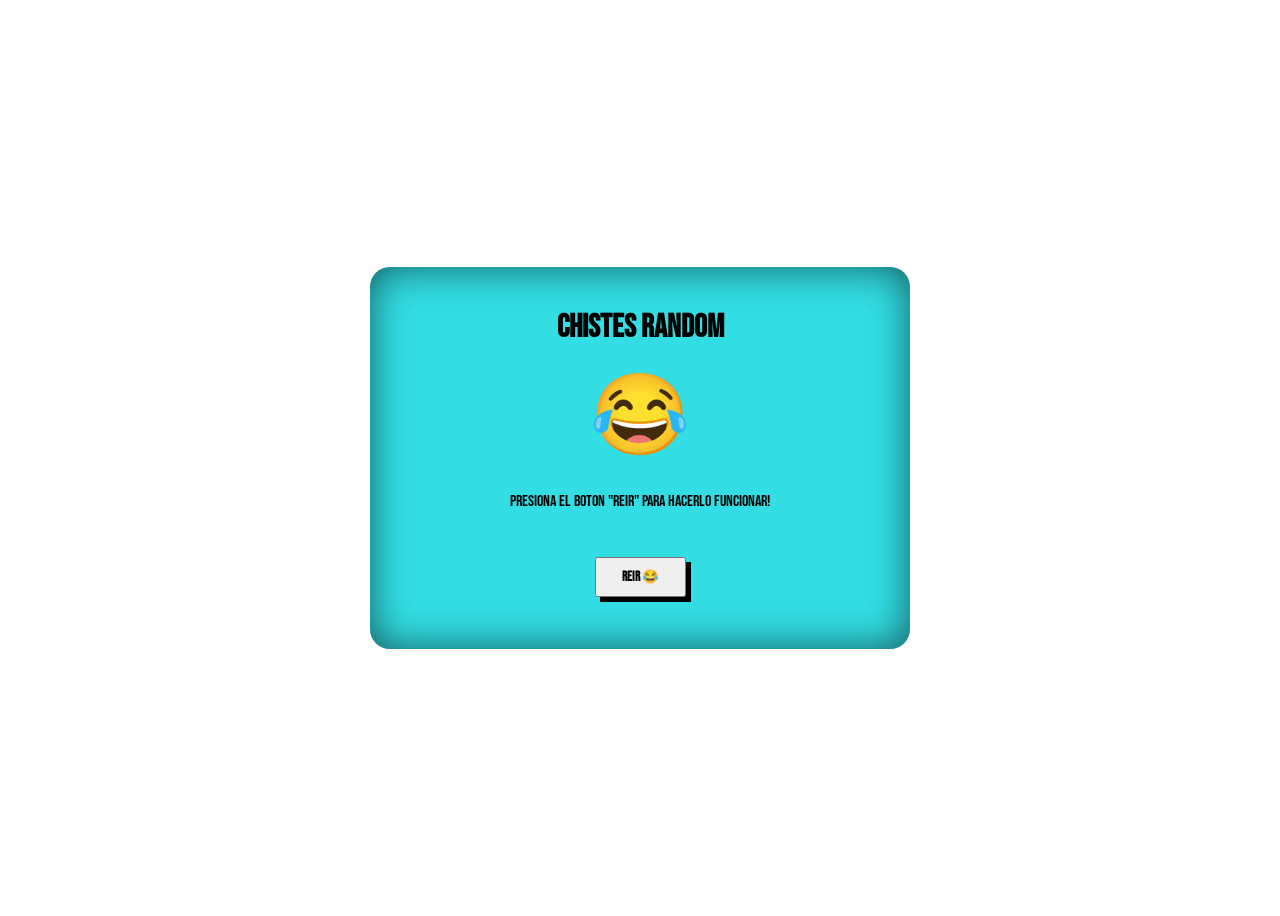
<file: DOM-03-012/API CHISTES RANDOM/INDEX.HTML>
<!DOCTYPE html>
<html lang="en">
<head>
    <meta charset="UTF-8">
    <meta name="viewport" content="width=device-width, initial-scale=1.0">
    <title>chistes random</title>
    <link rel="stylesheet" href="style.css">
</head>
<body>
    <div class="container">  
        <h1>Chistes Random</h1>
        <div class="emotion">😂</div>
        <p class="broma deslizar">
            presiona el boton "Reir" para hacerlo funcionar!
        </p>
        <button class="btn">Reir 😂</button>
        <p id="joke"></p>
    </div>
    <script src="script.js"></script>
</body>
</html>
</file>
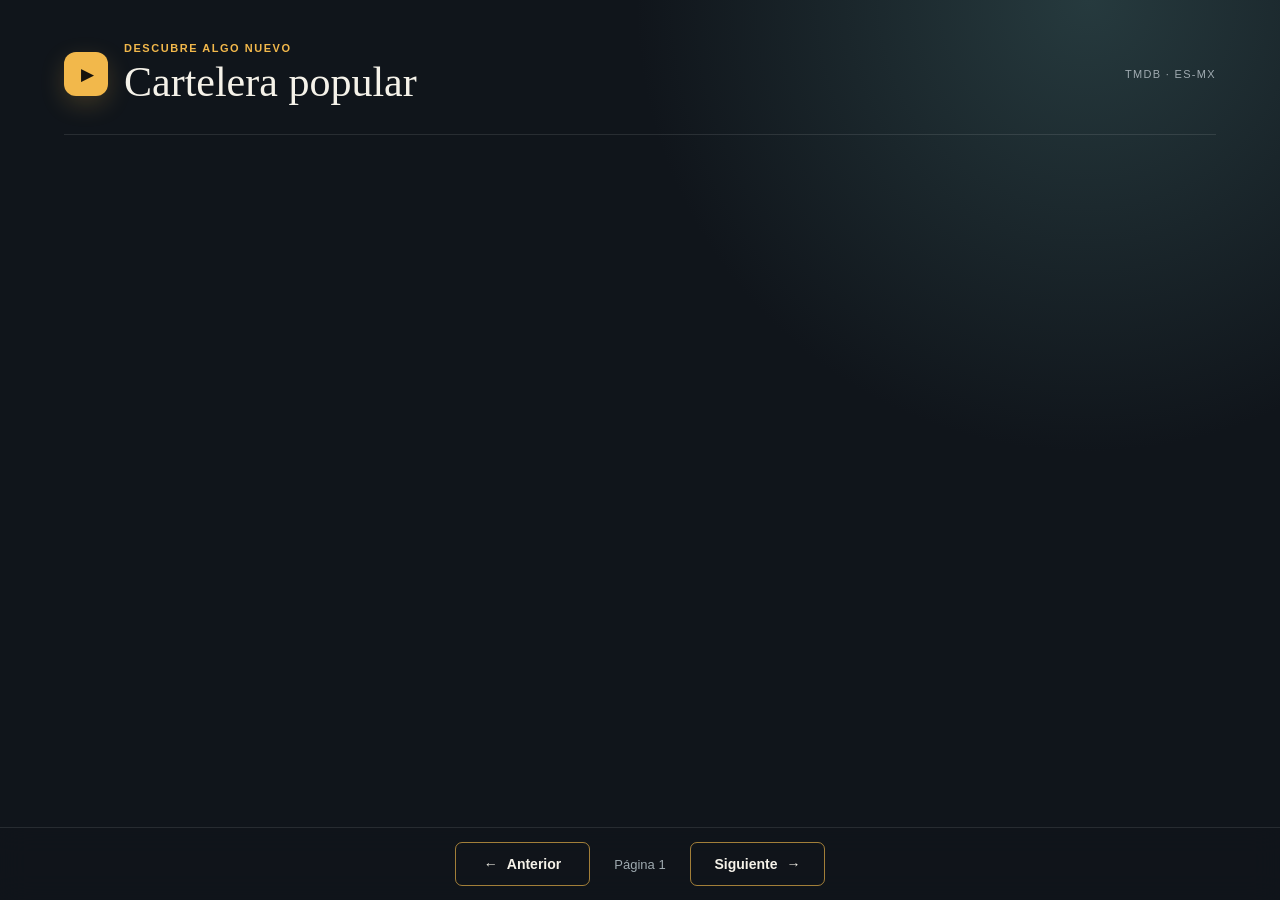
<file: DOM-03-012/API-Peliculas/index.html>
<!DOCTYPE html>
<html lang="es">
<head>
    <meta charset="UTF-8">
    <meta name="viewport" content="width=device-width, initial-scale=1.0">
    <link rel="preconnect" href="https://fonts.gstatic.com" crossorigin>
    <link rel="preconnect" href="https://fonts.googleapis.com">
    <link rel="stylesheet" href="style.css">
    <title>Peliculas</title>
</head>
<body>
    <header class="encabezado">
        <div class="marca">
            <span class="marca-icono" aria-hidden="true">▶</span>
            <div>
                <p class="sobretitulo">Descubre algo nuevo</p>
                <h1>Cartelera popular</h1>
            </div>
        </div>
        <span class="estado">TMDB · ES-MX</span>
    </header>

    <div class="contenedor" id="contenedor"></div>

    <div class="pagina">
        <button id="anterior" aria-label="Ver la página anterior"><span aria-hidden="true">←</span> Anterior</button>
        <span class="pagina-actual" aria-live="polite">Página 1</span>
        <button id="siguiente" aria-label="Ver la página siguiente">Siguiente <span aria-hidden="true">→</span></button>
    </div>

    <script src="script.js"></script>
</body>
</html>
</file>
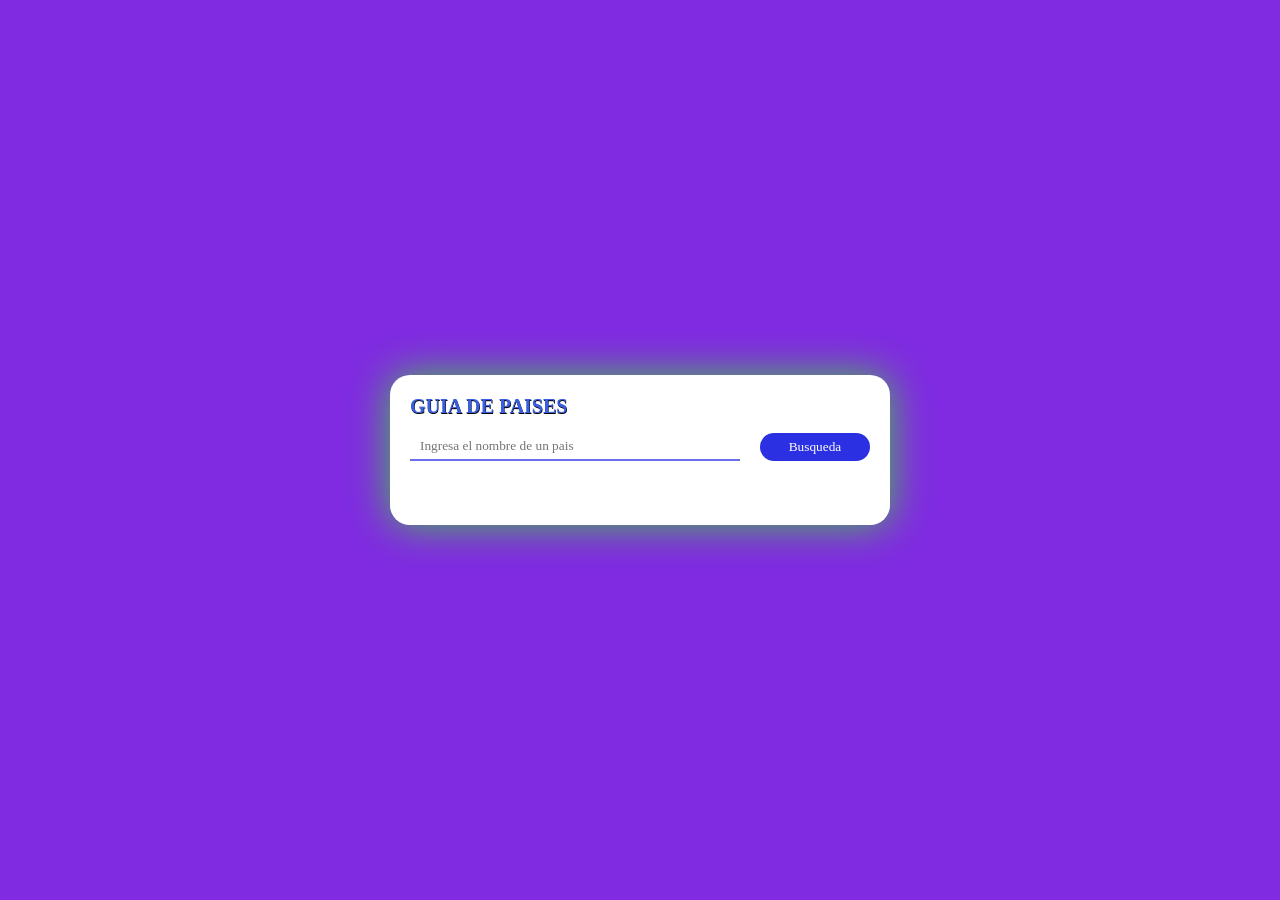
<file: DOM-03-012/API_Paises/index.html>
<!DOCTYPE html>
<html lang="es">
<head>
    <meta charset="UTF-8">
    <meta name="viewport" content="width=device-width, initial-scale=1.0">
    <link rel="stylesheet" href="style.css">
    <title>Paises</title>
</head>
<body>
    
    <div class="container">
        <h1>Guia de Paises</h1>
        <div class="container-busqueda">
            <input type="text" id="nombre-pais" placeholder="Ingresa el nombre de un pais">
            <button class="busqueda">Busqueda</button>
        </div>
        <div class="resutaldo"></div>
    </div>

    <script src="script.js"></script>
</body>
</html>
</file>
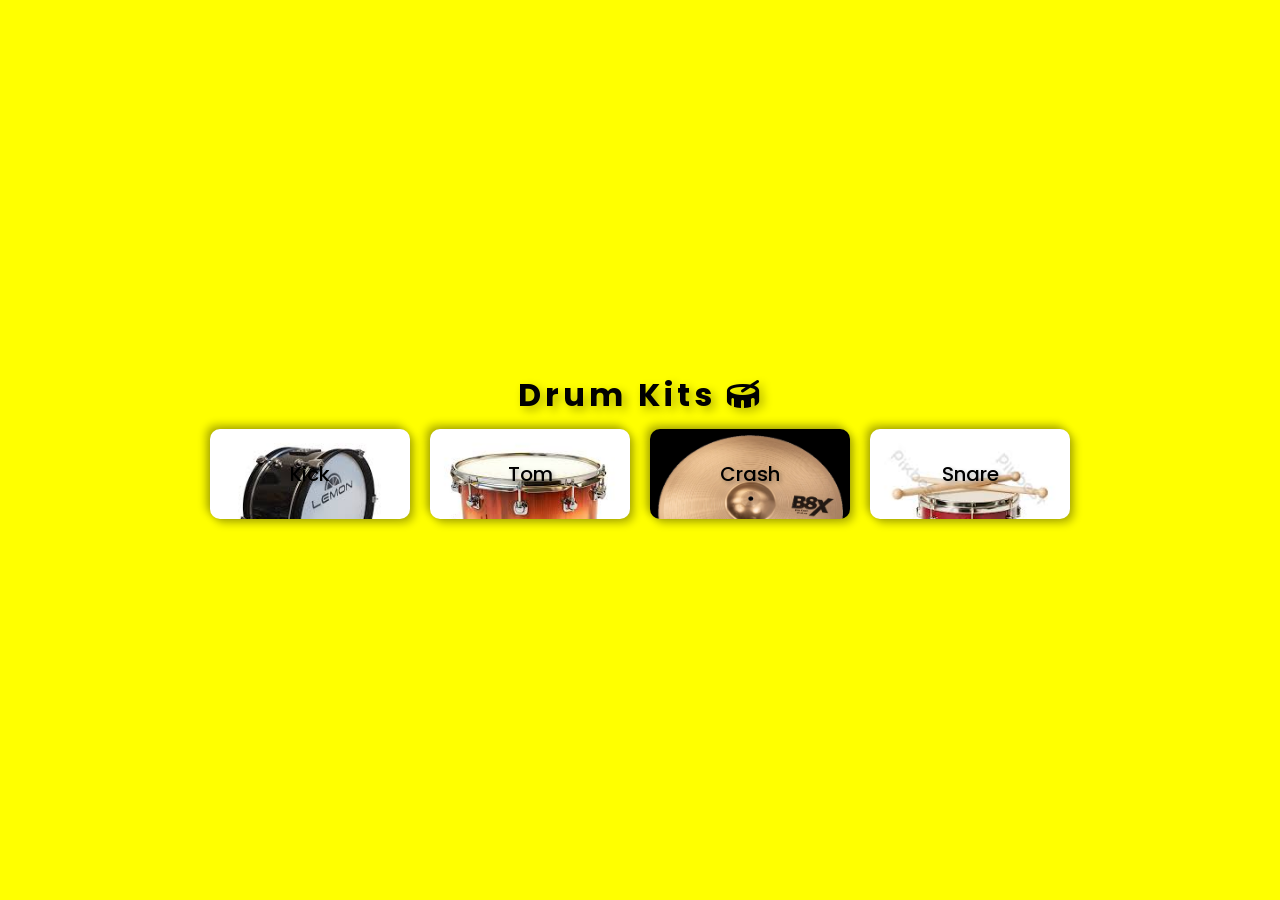
<file: DOM-03-012/bateria/index.html>
<!DOCTYPE html>
<html lang="en">

<head>
    <meta charset="UTF-8">
    <meta http-equiv="X-UA-Compatible" content="IE=edge">
    <meta name="viewport" content="width=device-width, initial-scale=1.0">
    <title>Drum Kits</title>
    <link rel="stylesheet" href="css/styles.css">
    <link rel="stylesheet" href="https://cdnjs.cloudflare.com/ajax/libs/font-awesome/6.1.1/css/all.min.css">
</head>
<body>
    <h1>Drum Kits <i class="fas fa-drum"></i></h1>
    <div class="container">
    </div>
    <script src="js/script.js"></script>
</body>

</html>
</file>
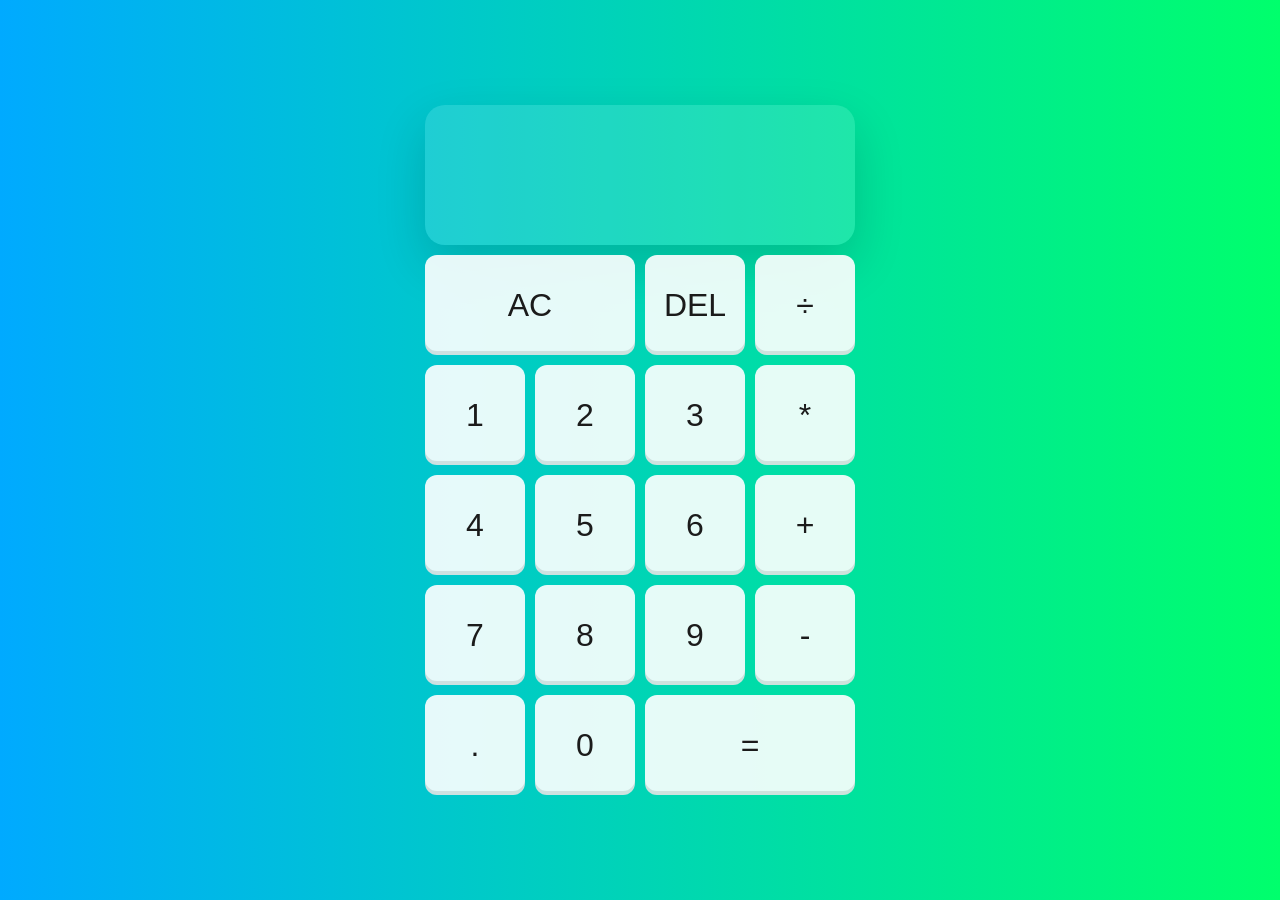
<file: DOM-03-012/CALCULADORA-DOM/index.html>
<!DOCTYPE html>
<html lang="en">
<head>
    <meta charset="UTF-8">
    <meta name="viewport" content="width=device-width, initial-scale=1.0">
    <title>calculadora</title>
    <link rel="stylesheet" href="style.css">
</head>
<body>

    <div class="calculator-grid">
        <div class="output">
            <div data-previous-operand class="previous-operand"></div>
            <div data-current-operand class="current-operand"></div>
        </div>

        <button data-all-clear class="span-two">AC</button>
        <button data-delete>DEL</button>
        <button data-operation>÷</button>

        <button data-number>1</button>
        <button data-number>2</button>
        <button data-number>3</button>
        <button data-operation>*</button>
    
        <button data-number>4</button>
        <button data-number>5</button>
        <button data-number>6</button>
        <button data-operation>+</button>

        <button data-number>7</button>
        <button data-number>8</button>
        <button data-number>9</button>
        <button data-operation>-</button>

        <button data-number>.</button>
        <button data-number>0</button>
        <button data-equals class="span-two">=</button>
    </div>

    <script src="script.js"></script>
</body>
</html>
</file>
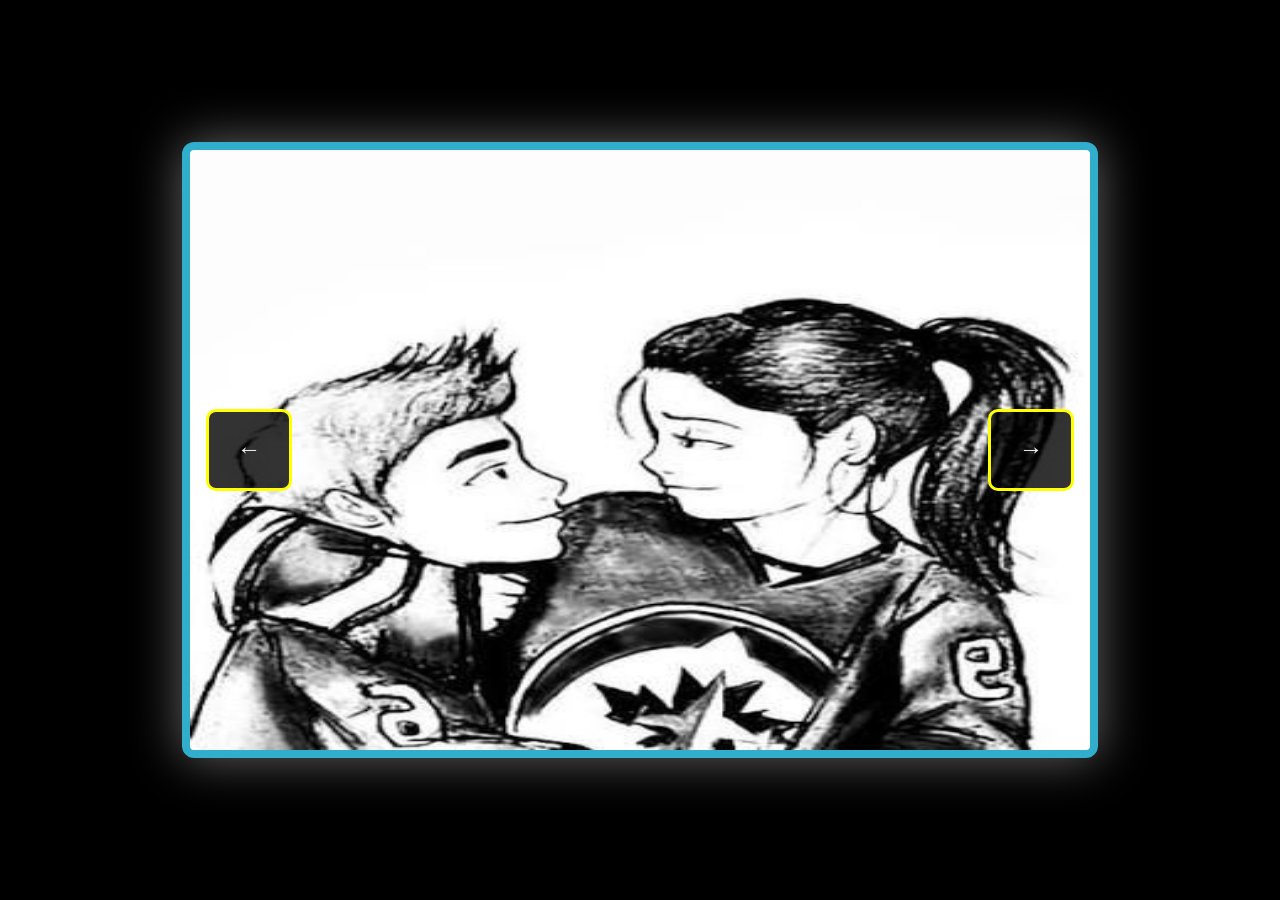
<file: DOM-03-012/carrusel dom/index.html>
<!DOCTYPE html>
<html lang="en">
<head>
    <meta charset="UTF-8">
    <meta name="viewport" content="width=device-width, initial-scale=1.0">
    <title>carrucel</title>
    <link rel="stylesheet" href="style.css">
</head>
<body>
    <div class="imagenes">
        <a href="#" class="btn btn-left" aria-label="Anterior">←</a>
        <a href="#" class="btn btn-right" aria-label="Siguiente">→</a>
    </div>
    <script src="script.js"></script>
</body>
</html>
</file>
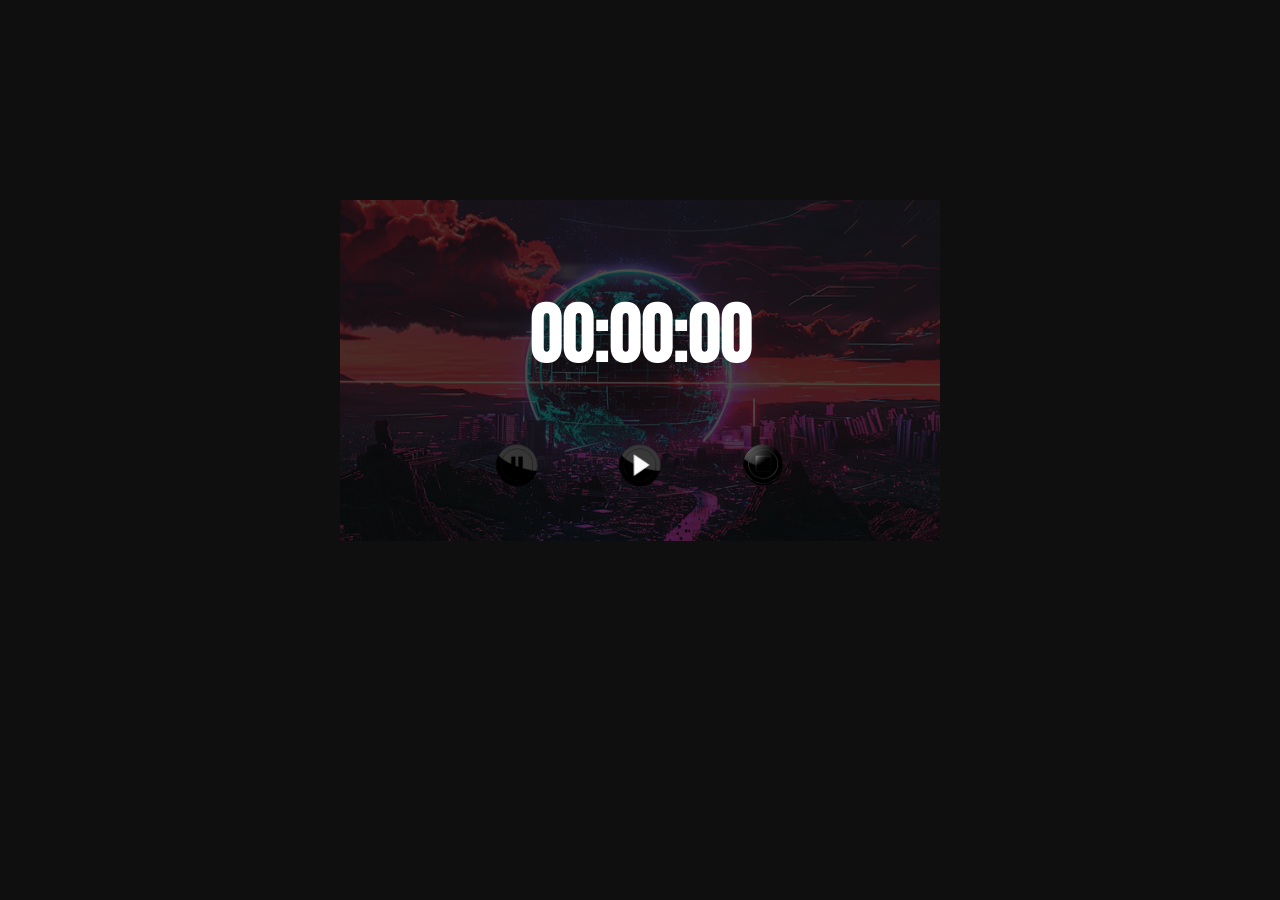
<file: DOM-03-012/cronometro dom/index.html>
<!DOCTYPE html>
<html lang="es">
<head>
    <meta charset="UTF-8">
    <meta name="viewport" content="width=device-width, initial-scale=1.0">
    <title>Cronometro</title>
    <link rel="stylesheet" href="style.css">
</head>
<body>
    <div class="stopWatch">
        <h1 class="time">00:00:00</h1>
        <div class="controls"></div>
        <img src="pause.png" onclick="stopTimer()" alt="stop">
        <img src="imagen central.png" onclick="startTimer()" alt="start">
        <img src="reinicio (2).png" onclick="resetTimer()" alt="reset">
    </div>
    <script src="script.js"></script>
</body>
</html>
</file>
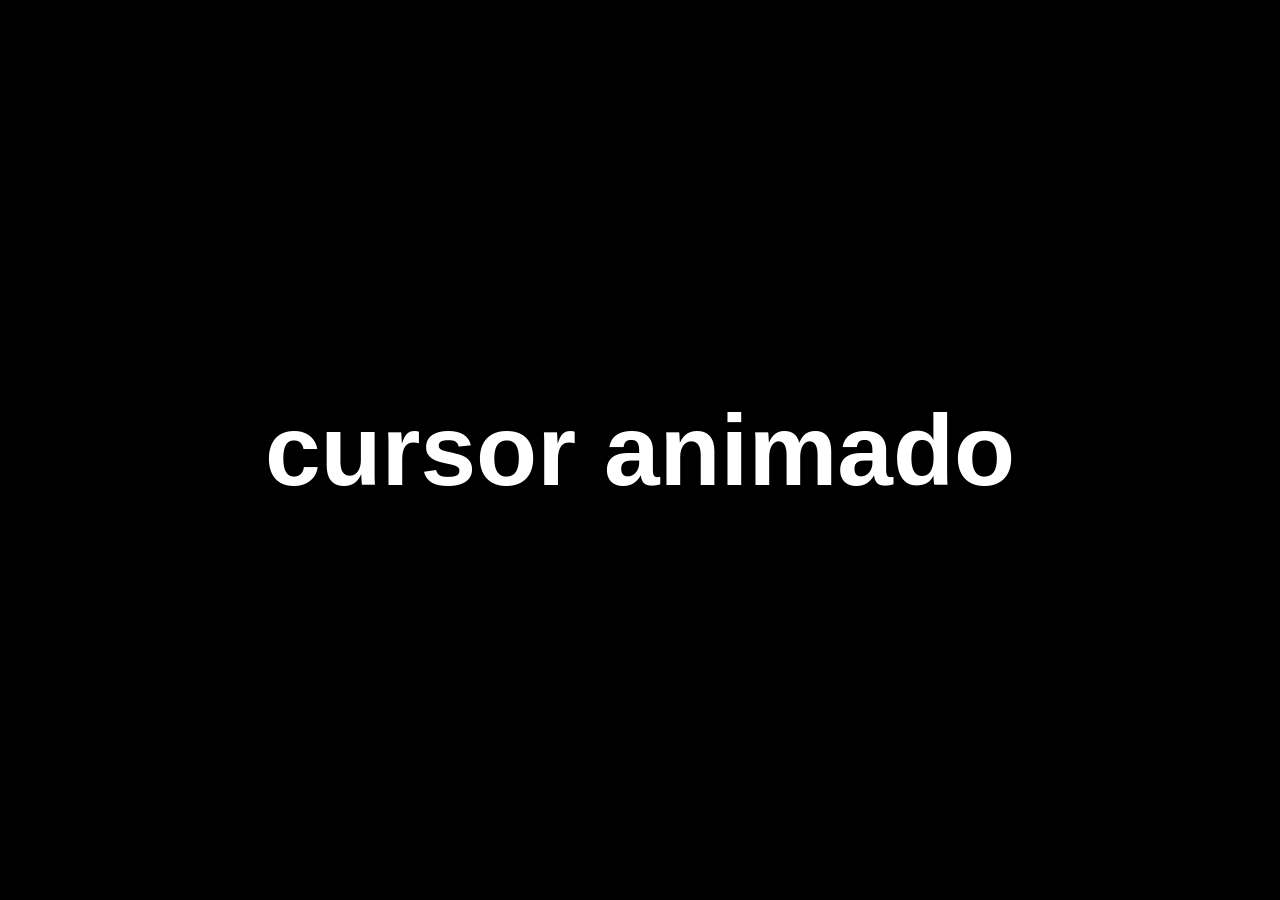
<file: DOM-03-012/dom-cursoranimado/index.html>
<!DOCTYPE html>
<html lang="en">
<head>
    <meta charset="UTF-8">
    <meta name="viewport" content="width=device-width, initial-scale=1.0">
    <title>cursor animado</title>
    <link rel="stylesheet" href="style.css">
</head>
<body>
    <div class="cursor"></div>
    <div class="context">
        <h1>cursor animado</h1>
    </div>
    <script src="script.js"></script>
</body>
</html>
</file>
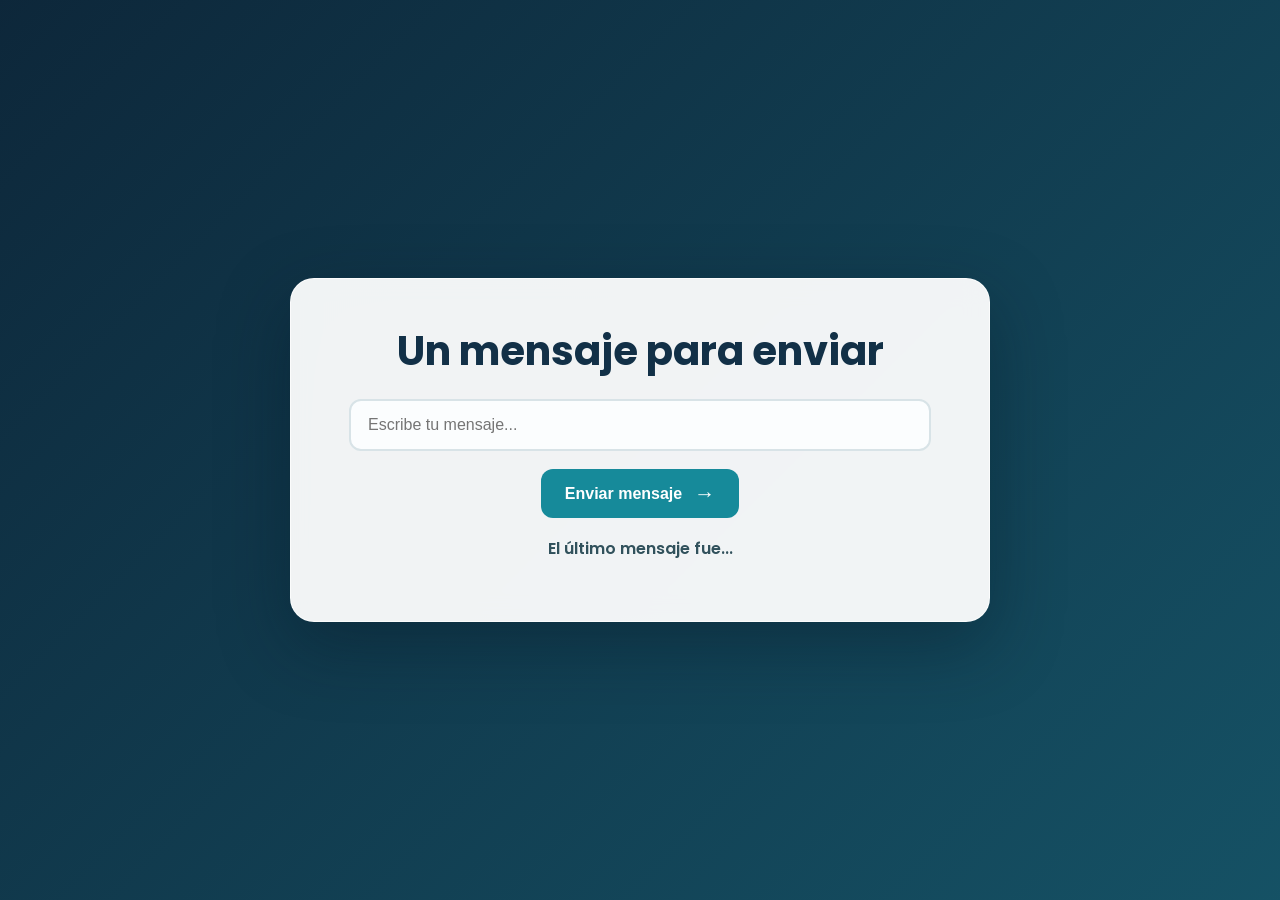
<file: DOM-03-012/dom-mensaje/index.html>
<!DOCTYPE html>
<html lang="es">
<head>
    <meta charset="UTF-8">
    <meta http-equiv="X-UA-Compatible" content="IE=edge">
    <meta name="viewport" content="width=device-width, initial-scale=1.0">
    <title>Un mensaje para ti</title>
    <link rel="stylesheet" href="style.css">
</head>
<body>

    <div class="container">

        <h1>Un mensaje para enviar</h1>

        <input
            type="text"
            placeholder="Escribe tu mensaje..."
        >

        <button class="btn" type="button">
            <span>Enviar mensaje</span>
            <span class="btn-icon" aria-hidden="true">&#8594;</span>
        </button>

        <p class="error">¡Por favor ingresa un mensaje!</p>

        <h3>El último mensaje fue...</h3>

        <p class="message"></p>

    </div>

    <!-- JS -->
    <script src="script.js"></script>

</body>
</html>
</file>
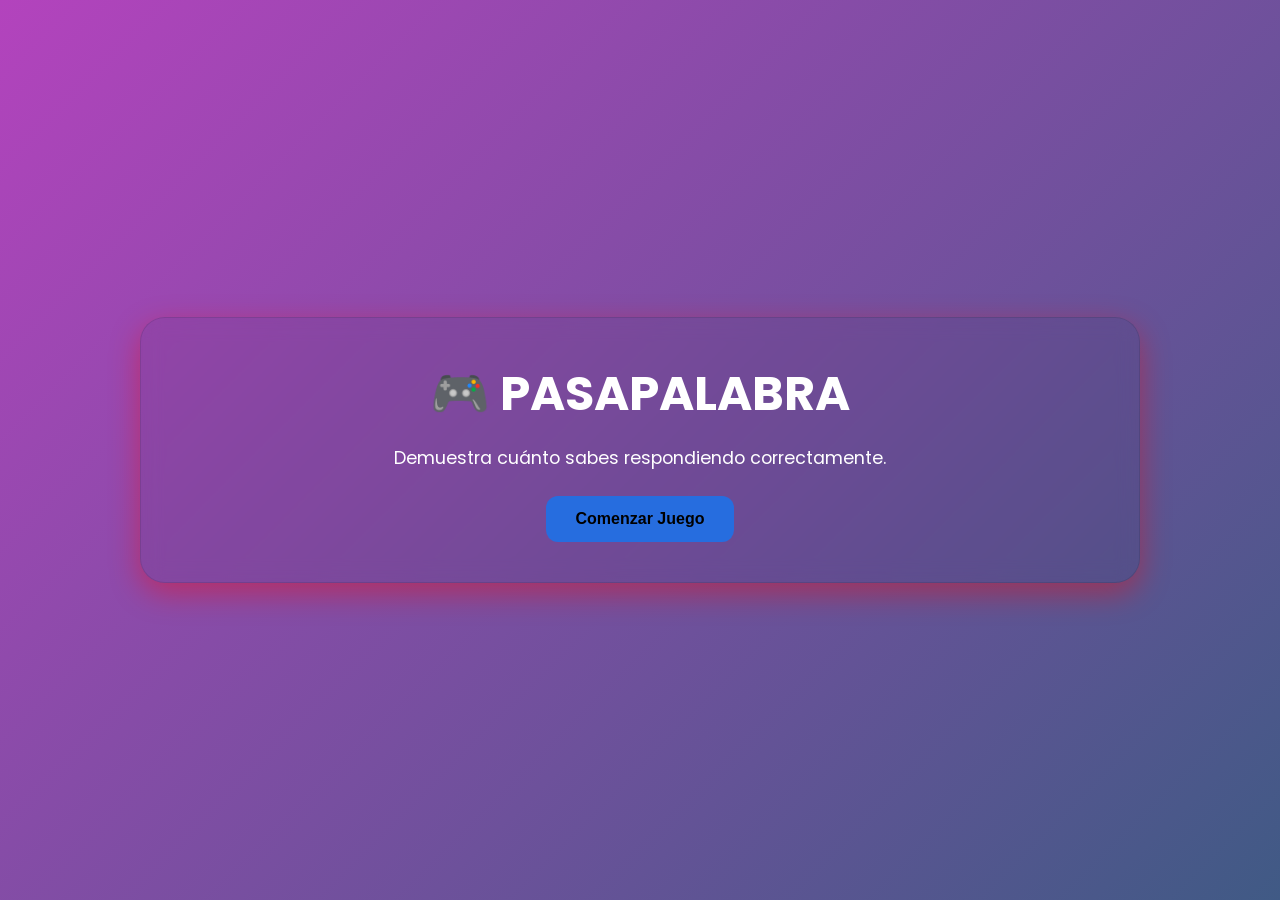
<file: DOM-03-012/JUEGO PASAR PALABRAS/index.html>
<!DOCTYPE html>
<html lang="es">
<head>
    <meta charset="UTF-8">
    <meta name="viewport" content="width=device-width, initial-scale=1.0">
    <title>Pasapalabra</title>
    <link rel="stylesheet" href="style.css">
</head>
<body>

    <!-- Pantalla Inicial -->
    <section id="pantalla-inicial">
        <h1>🎮 PASAPALABRA</h1>
        <p>Demuestra cuánto sabes respondiendo correctamente.</p>

        <button id="btnComenzar">Comenzar Juego</button>
    </section>

    <!-- Pantalla Juego -->
    <section id="pantalla-juego">

        <header>
            <h2>Tiempo restante</h2>
            <div id="tiempo">60</div>
        </header>

        <div class="contenedor-juego">

            <div id="circulo-letras"></div>

            <div class="preguntas">
                <h3 id="letra-pregunta">A</h3>

                <p id="pregunta">
                    Aquí aparecerá la pregunta
                </p>

                <input 
                    type="text" 
                    id="respuesta" 
                    placeholder="Escribe tu respuesta..."
                >

                <div class="botones">
                    <button id="btnResponder">
                        Responder
                    </button>

                    <button id="btnPasar">
                        Pasapalabra
                    </button>
                </div>
            </div>

        </div>
    </section>

    <!-- Pantalla Final -->
    <section id="pantalla-final">

        <h1>🏆 Juego Finalizado</h1>

        <p>
            Respuestas correctas:
            <span id="cantidad-acertadas">0</span>
        </p>

        <button id="btnReiniciar">
            Jugar de nuevo
        </button>

    </section>

    <script src="script.js"></script>
</body>
</html>
</file>
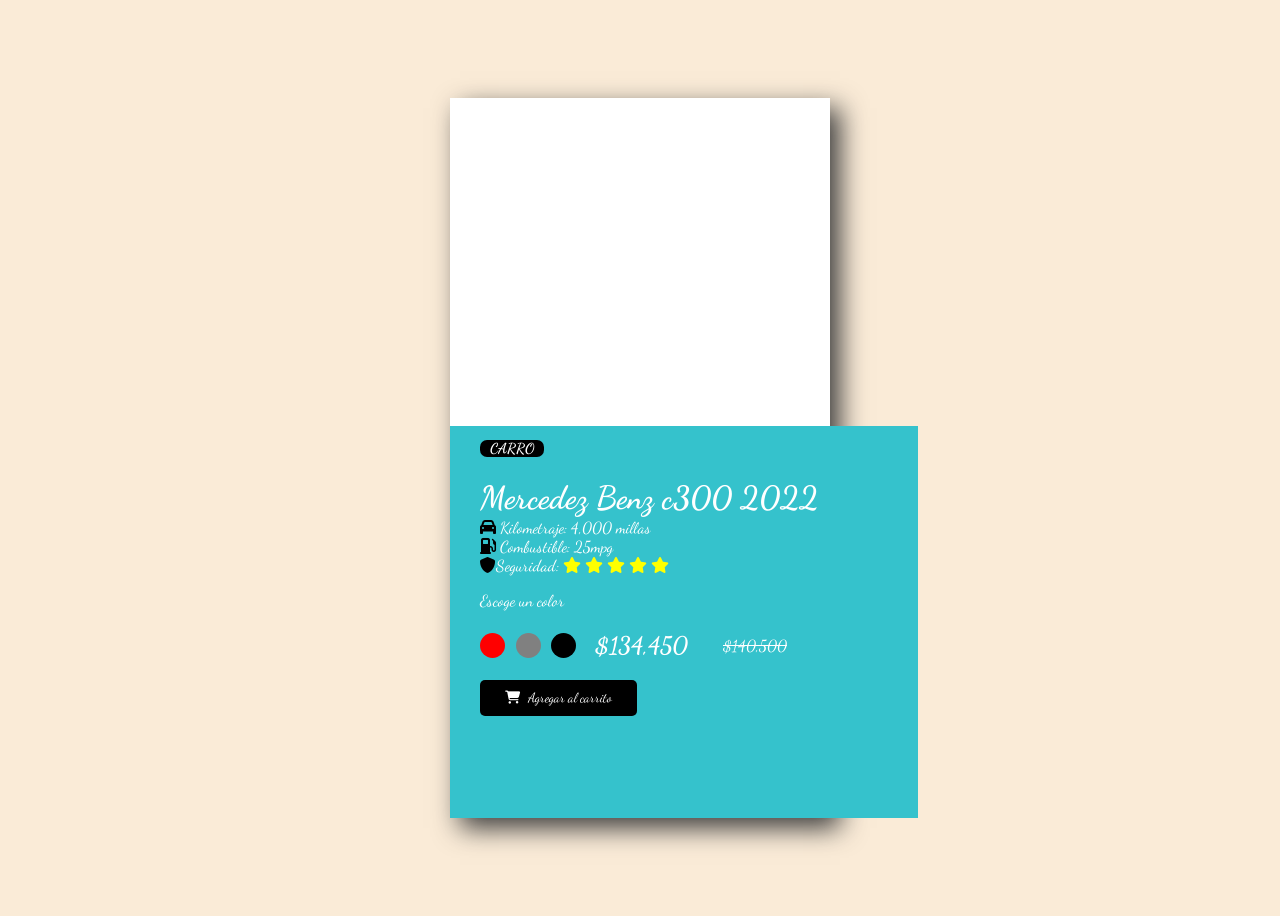
<file: DOM-03-012/dom-carro/DOM.html>
<!DOCTYPE html>
<html lang="en">
<head>
    <meta charset="UTF-8">
    <meta http-equiv="X-UA-Compatible" content="IE=edge">
    <meta name="viewport" content="width=device-width, initial-scale=1.0">
    <link rel="stylesheet" href="https://cdnjs.cloudflare.com/ajax/libs/font-awesome/6.1.2/css/all.min.css">
    <link rel="stylesheet" href="dom.css">
    <title>anipulacion del Dom</title>
</head>
<body>
    <div class="product-card">
        <div class="product-image">
            <!-- <img src="https://i.postimg.cc/NGRJX8hr/black-benz.jpg" alt="cars" /> -->
        </div>
        <div class="product-description">
            <h3 class="tag">CARRO</h3>
            <h1 class="product-title"> Mercedez Benz c300 2022</h1>
            <p class="product-details">
                <span class="mileage">
                    <span style="font-size: 1em; color: black;"><i class="fa-solid fa-car"></i></span>
                    Kilometraje: 4,000 millas
                </span>
                <span class="fuel">
                    <span style="font-size: 1em; color: black;"><i class="fa-solid fa-gas-pump"></i></span>
                    Combustible: 25mpg
                </span>
                <span class="safety">
                    <span style="font-size: 1em; color: black;"><i class="fa-solid fa-shield"></i></span>Seguridad:
                    <span class="stars">
                        <i class="fa-solid fa-star"></i>
                        <i class="fa-solid fa-star"></i>
                        <i class="fa-solid fa-star"></i>
                        <i class="fa-solid fa-star"></i>
                        <i class="fa-solid fa-star"></i>
                    </span>
                </span>
            </p>
            <p>Escoge un color</p>
            <div class="colors-price">
                <div class="colors">
                    <span class="red"></span>
                    <span class="gray"></span>
                    <span class="black"></span>
                </div>
                <div class="pricing">
                    <h2 class="new-price">$134,450</h2>
                    <h4 class="old-price"><s>$140,500</s></h4>
                </div>
            </div>
            <button id="button">
                <span style="font-size: 1em; color: white;">
                    <i class="fa-solid fa-cart-shopping"></i>
                </span>
                <span class="button-text">Agregar al carrito</span>
            </button>
            <button class="feedback">
                    <span id="white-button"> 🥳 Wuaoo, vas a ser el dueño de un benz 🎊</span>
            </button>
        </div>
    </div>
    <script src="script.js"></script>
</body>
</html>
</file>
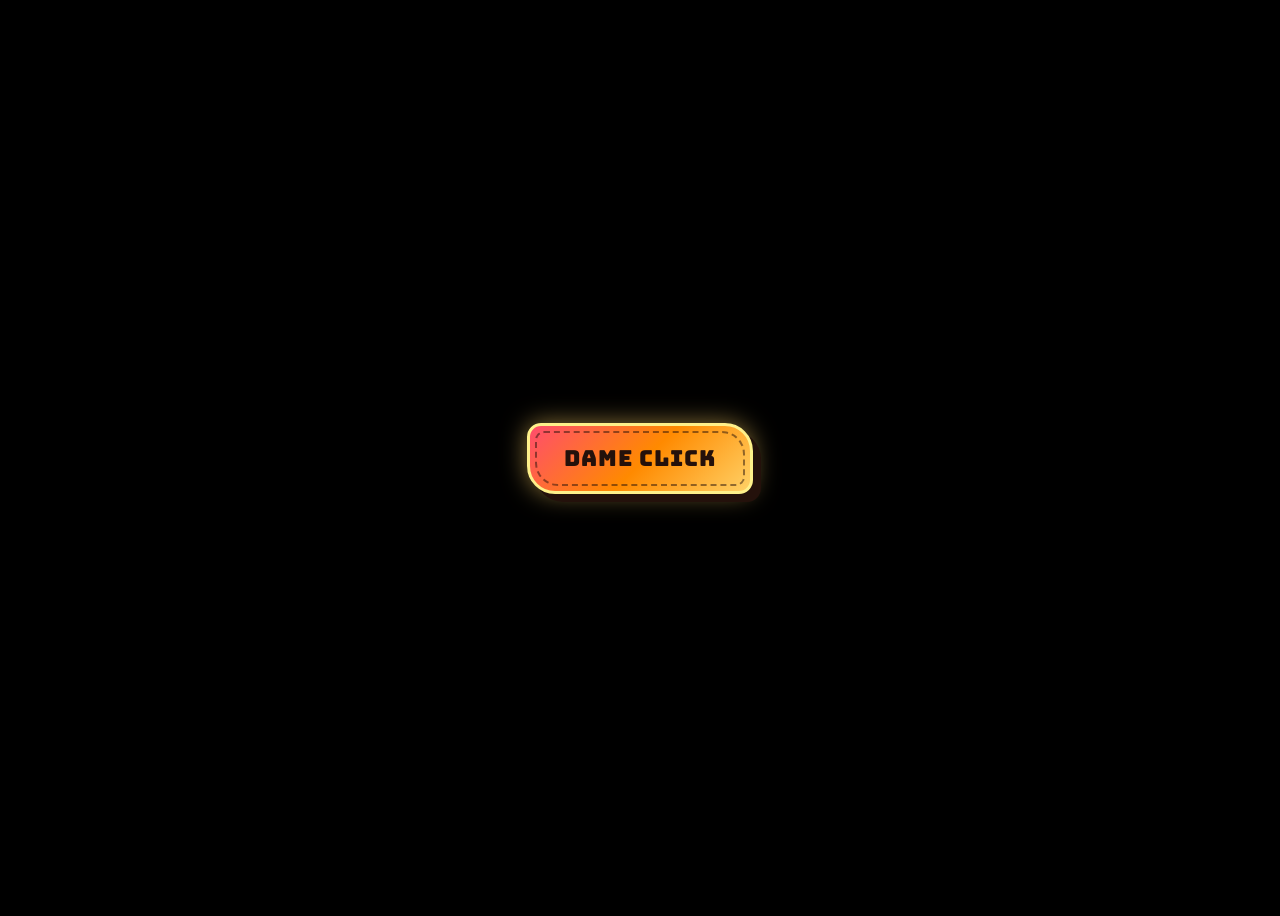
<file: DOM-03-012/dom-color/index1.html>
<!DOCTYPE html>
<html lang="en">
<head>
    <meta charset="UTF-8">
    <meta name="viewport" content="width=device-width, initial-scale=1.0">
    <link rel="stylesheet" href="color.css">
    <title>Botón</title>
</head>
<body>
    <button class="btn">Dame click</button>
    <script src="js.js"></script>
</body>
</html>
</file>
<file: DOM-03-012/API CHISTES RANDOM/style.css>
@import url('https://fonts.googleapis.com/css2?family=Bebas+Neue&display=swap');

*{
    font-family: "Bebas Neue", sans-serif;

}

body{
    height: 100vh;
    display: flex;
    justify-content: center;
    align-items: center;
    overflow: hidden;
}

.container{
    width: 500px;
    min-height: 200px;
    padding: 20px;
    display: flex;
    align-items: center;
    justify-content: center;
    flex-direction: column;
    background-color:rgb(50, 222, 228);
    border-radius:20px;
    box-shadow: inset 0 0 40px rgba(0,0,0,0.6);
}

.emotion{
    font-size: 80px;
}

.broma{
    text-align: center;
    color:black;
    font-weight:500;
    opacity:0;
}

.deslizar{
    padding:10px 25px;
    transition: opacity 1.5s;
    opacity: 1;
}

button{
    padding: 10px 25px;
    margin-top: 20px;
    font-weight: bold;
    box-shadow: 5px 5px 0;
    cursor: pointer;
    position: relative;
}

button:active{
    position: relative;
    top: 5px;
    left: 5px;
    box-shadow: none;
}
</file>
<file: DOM-03-012/API-Peliculas/style.css>
* {
    margin: 0;
    padding: 0;
    box-sizing: border-box;
}

:root {
    --fondo: #10151b;
    --panel: #192129;
    --texto: #f5f2e9;
    --muted: #9faab0;
    --acento: #f2b84b;
    --borde: rgba(255, 255, 255, 0.1);
}

body {
    min-height: 100vh;
    background: radial-gradient(circle at 85% 0%, #263a3e 0, transparent 32%), var(--fondo);
    color: var(--texto);
    font-family: 'Trebuchet MS', 'Segoe UI', sans-serif;
    padding: 42px 0 130px;
}

.encabezado {
    width: min(1180px, 90%);
    margin: 0 auto;
    display: flex;
    align-items: center;
    justify-content: space-between;
    gap: 24px;
    border-bottom: 1px solid var(--borde);
    padding-bottom: 28px;
}

.marca {
    display: flex;
    align-items: center;
    gap: 16px;
}

.marca-icono {
    display: grid;
    place-items: center;
    width: 44px;
    height: 44px;
    padding-left: 2px;
    border-radius: 12px;
    background: var(--acento);
    color: #17130d;
    font-size: 17px;
    box-shadow: 0 8px 24px rgba(242, 184, 75, 0.2);
}

.sobretitulo {
    color: var(--acento);
    font-size: 11px;
    font-weight: 700;
    letter-spacing: 0.14em;
    text-transform: uppercase;
    margin-bottom: 4px;
}

h1 {
    font-family: Georgia, 'Times New Roman', serif;
    font-size: clamp(28px, 4vw, 42px);
    font-weight: 400;
    letter-spacing: 0;
}

.estado {
    color: var(--muted);
    font-size: 11px;
    letter-spacing: 0.12em;
    white-space: nowrap;
}

.contenedor {
    width: min(1180px, 90%);
    margin: 34px auto 0;
    display: grid;
    grid-template-columns: repeat(auto-fill, minmax(170px, 1fr));
    gap: 30px 20px;
}

.contenedor .pelicula {
    min-width: 0;
    transition: transform 0.25s ease;
}

.contenedor .pelicula:hover {
    transform: translateY(-7px);
}

.contenedor .pelicula .titulo {
    overflow: hidden;
    color: #f7f4ec;
    font-size: 15px;
    font-weight: 700;
    line-height: 1.35;
    text-overflow: ellipsis;
    white-space: nowrap;
}

.contenedor .pelicula .poster {
    display: block;
    aspect-ratio: 2 / 3;
    width: 100%;
    margin-bottom: 12px;
    border: 1px solid var(--borde);
    border-radius: 8px;
    object-fit: cover;
    box-shadow: 0 14px 24px rgba(0, 0, 0, 0.25);
    transition: box-shadow 0.25s ease, filter 0.25s ease;
}

.contenedor .pelicula:hover .poster {
    filter: saturate(1.12);
    box-shadow: 0 18px 30px rgba(0, 0, 0, 0.42);
}

.pagina {
    position: fixed;
    bottom: 0;
    z-index: 2;
    background: rgba(16, 21, 27, 0.94);
    border-top: 1px solid var(--borde);
    backdrop-filter: blur(14px);
    width: 100%;
    display: flex;
    align-items: center;
    justify-content: center;
    gap: 18px;
    padding: 14px 20px;
}

.pagina button{
    cursor: pointer;
    border: 1px solid rgba(242, 184, 75, 0.65);
    display: flex;
    align-items: center;
    justify-content: center;
    text-align: center;
    gap: 9px;
    min-width: 135px;
    height: 44px;
    background: transparent;
    color: var(--texto);
    border-radius: 7px;
    font-family: inherit;
    font-weight: 600;
    transition: 0.2s ease all;
    font-size: 14px;
}

.pagina button:hover {
    background: var(--acento);
    color: #17130d;
    transform: translateY(-2px);
}

.pagina-actual {
    color: var(--muted);
    font-size: 13px;
    min-width: 64px;
    text-align: center;
}

@media (max-width: 560px) {
    body {
        padding-top: 26px;
    }

    .encabezado {
        width: 88%;
        padding-bottom: 22px;
    }

    .estado {
        display: none;
    }

    .contenedor {
        width: 88%;
        grid-template-columns: repeat(2, minmax(0, 1fr));
        gap: 24px 14px;
    }

    .pagina {
        gap: 8px;
        padding: 11px 12px;
    }

    .pagina button {
        min-width: 0;
        flex: 1;
    }
}
</file>
<file: DOM-03-012/API_Paises/style.css>
* {
    margin: 0;
    padding: 0;
    box-sizing: border-box;
    font-family: 'Times New Roman', Times, serif;
}

html {
    font-size: 62.5%;
}

body {
    display: flex;
    align-items: center;
    justify-content: center;
    min-height: 100vh;
    background-color: rgb(128, 43, 226);
}

.container {
    width: 500px;
    min-height: 150px;
    padding: 20px;
    flex-direction: column;
    background-color: white;
    border-radius: 20px;
    box-shadow: 0 0 40px rgba(58, 226, 43, 0.832);
}

h1 {
    color: rgb(58, 94, 226);
    text-transform: uppercase;
    text-shadow: 0.5px 0.5px black;
    margin-bottom: 1.5rem;
}

.container-busqueda {
    display: grid;
    grid-template-columns: 9fr 3fr;
    gap: 2rem;
}

input {
    padding: 5px 10px;
    font-weight: 500;
    border: none;
    outline: none;
    border-bottom: 2px solid rgb(43, 49, 226, 0.7);
}

button {
    background-color: rgb(43, 49, 226);
    border: none;
    color: white;
    border-radius: 2rem;
    cursor: pointer;
}

.resutaldo {
    margin-top: 10px;
}

.resutaldo .flag-img {
    display: block;
    width: 45%;
    min-width: 7.5em;
    margin: 1.8em auto 1.2em auto;
}

.resutaldo h2 {
    font-weight: 600;
    color: #222a43;
    text-align: center;
    text-transform: uppercase;
    letter-spacing: 2px;
    margin-bottom: 1.8em;
}

.resutaldo .data-wrapper {
    margin-bottom: 1em;
    letter-spacing: 0.3px;
}

.resutaldo h4 {
    display: inline;
    font-weight: 500;
    color: #222a43;
}

.resutaldo span {
    color: #5d6274;
}

.resutaldo h3 {
    margin-top: 10px;
    text-align: center;
    font-size: 1.2em;
    font-weight: 400;
    color: #ff465a;
}

.resutaldo .loading {
    margin-top: 10px;
    margin-bottom: -10px;
    color: black;
    font-size: 15px;
    text-align: center;
}
</file>
<file: DOM-03-012/bateria/css/styles.css>
@import url("https://fonts.googleapis.com/css2?family=Poppins:wght@100;200;300;400;500;600;700;800;900&display=swap");

* {
    margin: 0;
    padding: 0;
    box-sizing: border-box;
    font-family: "Poppins", sans-serif;
}

body {
    display: flex;
    align-items: center;
    justify-content: center;
    flex-direction: column;
    height: 100vh;
    background-color: yellow;
}

h1 {
    font-style: 50px;
    letter-spacing: 4px;
    color: black;
    white-space: nowrap;
    text-shadow: 4px 4px 10px rgba(0, 0, 0, 0.3);
}

.container {
    text-align: center;
}

.btn {
    border: none;
    padding: 30px 50px;
    margin: 10px;
    background-color: white;
    font-size: 20px;
    min-width: 200px;
    border-radius: 10px;
    box-shadow: 4px 4px 8px rgba(0, 0, 0, 0.3), -4px -4px 8px rgba(0, 0, 0, 0.3);

    cursor: pointer;
    text-shadow: 2px 2px 4px rgba(0, 0, 0, 0.3);
    font-weight: 500;
    text-transform: capitalize;

    background-size: cover;
    background-repeat: no-repeat;
}

.btn:active {
    background-size: 105%;
}
</file>
<file: DOM-03-012/CALCULADORA-DOM/style.css>
*, *::before, *::after {
    box-sizing: border-box;
    font-family: Gotham Rounded, sans-serif;
    font-weight: normal;
}

body {
    padding: 0;
    margin: 0;
    background: linear-gradient(to right, #00AAFF, #00FF6C);
}

.calculator-grid {
    display: grid;
    justify-content: center;
    align-content: center;
    min-height: 100vh;
    grid-template-columns: repeat(4, 100px);
    grid-template-rows: minmax(140px, auto) repeat(5, 100px);
    gap: 10px;
    padding: 20px;
}

.calculator-grid > button {
    cursor: pointer;
    font-size: 2rem;
    border: none;
    outline: none;
    background-color: rgba(255, 255, 255, 0.9);
    color: #1b1b1b;
    box-shadow: inset 0 -4px 0 rgba(0, 0, 0, 0.1);
    border-radius: 12px;
}

.calculator-grid > button:active {
    transform: translateY(1px);
}

.span-two {
    grid-column: span 2;
}

.output {
    grid-column: 1 / -1;
    background: rgba(255, 255, 255, 0.12);
    box-shadow: 0 20px 50px rgba(0, 0, 0, 0.15);
    border-radius: 20px;
    padding: 20px;
    display: flex;
    flex-direction: column;
    justify-content: space-between;
    align-items: flex-end;
    word-wrap: break-word;
}

.output .previous-operand {
    color: rgba(255, 255, 255, 0.75);
    font-size: 1.4rem;
}

.output .current-operand {
    color: white;
    font-size: 2.8rem;
    min-height: 2.5rem;
}
</file>
<file: DOM-03-012/carrusel dom/style.css>
@import url('https://fonts.googleapis.com/css2?family=Bebas+Neue&display=swap');

*{
    font-family: 'Bebas Neue', cursive;
    margin: 0;
    padding: 0;
}

html, body {
    width: 100%;
    height: 100%;
    overflow: hidden;
    background: #000;
}

body {
    display: flex;
    align-items: center;
    justify-content: center;
}

.imagenes{
    width: min(90vw, 900px);
    height: min(80vh, 600px);
    background-image: url("img/IM1.jpg");
    background-repeat: no-repeat;
    background-attachment: scroll;
    background-size: 100% 100%;
    background-position: center center;
    position: relative;
    border: 8px solid rgb(50, 174, 205);
    border-radius: 12px;
    box-shadow: 0 0 50px rgba(255, 255, 255, 0.4);
    overflow: hidden;
}

.btn-left, .btn-right{
    position: absolute;
    top: 50%;
    transform: translateY(-50%);
    font-size: 24px;
    line-height: 1;
    background-color: rgba(0, 0, 0, 0.8);
    color: rgb(241, 241, 238);
    border: 3px solid yellow;
    padding: 14px 16px;
    cursor: pointer;
    border-radius: 10px;
    text-decoration: none;
    display: grid;
    place-items: center;
    width: 48px;
    height: 48px;
}

.btn-left{
    left: 16px;
}

.btn-right{
    right: 16px;
}
</file>
<file: DOM-03-012/cronometro dom/style.css>
@import url('https://fonts.googleapis.com/css2?family=Bebas+Neue&display=swap');

* {
    margin: 0;
    padding: 0;
    box-sizing: border-box;
    font-family:Bebas Neue ;
}

body {
    background-color: rgb(15, 15, 15);
}

.stopWatch {
    background-image: linear-gradient(rgba(0, 0, 0, 0.7), rgba(0, 0, 0, 0.7)),
        url(bagrunk.jpg);
    max-width: 600px;
    background-size: cover;
    background-position: center;
    padding: 40px 0;
    margin: 200px auto 0;
    text-align: center;
    color: white;
}

.stopWatch h1 {
    font-size: 80px;
    margin: 50px 0;
}

.controls {
    display: flex;
    align-items: center;
    justify-content: center;
}

.stopWatch img {
    width: 60px;
    margin: 0 30px;
    cursor: pointer;
}

.stopWatch:nth-child(2) {
    width: 90px;
}
</file>
<file: DOM-03-012/dom-cursoranimado/style.css>
@import url('https://fonts.googleapis.com/css2?family=Cascadia+Code:ital,wght@0,200..700;1,200..700&family=Merriweather:ital,opsz,wght@0,18..144,300..900;1,18..144,300..900&family=Poppins:ital,wght@0,100;0,200;0,300;0,400;0,500;0,600;0,700;0,800;0,900;1,100;1,200;1,300;1,400;1,500;1,600;1,700;1,800;1,900&family=Roboto:ital,wght@0,100..900;1,100..900&display=swap');

* {
    margin: 0;
    padding: 0;
    box-sizing: border-box;
}

body {
    display: flex;
    justify-content: center;
    align-items: center;
    min-height: 100vh;
    font-family: "cascadia", sans-serif;
    cursor: none;
    background-color: black;
}

h1 {
    color: white;
    font-size: 100px;
}

.cursor {
    width: 20px;
    height: 20px;
    border-radius: 50%;
    background: skyblue;
    pointer-events: none;
    box-shadow: 0 0 20px skyblue, 0 0 60px skyblue, 0 0 100px skyblue;
    z-index: 999;
    display: none;
    position: fixed;
    transform: translate(-50%, 50%);
    animation: colors 3s infinite;
    -webkit-animation: colors 3s infinite;
}

@keyframes colors {
    0% {
        filter: hue-rotate(0deg);
        -webkit-filter: hue-rotate(0deg);

    }

    100% {
        filter: hue-rotate(350deg);
        -webkit-filter: hue-rotate(360deg);

    }
}

.cursor ::before {
    content: "";
    position: absolute;
    transform: translate(-30%, -30%);
    width: 50px;
    height: 50px;
    background: skyblue;
    border-radius: 50%;
    opacity: 0,2;
}
</file>
<file: DOM-03-012/dom-mensaje/style.css>
@import url("https://fonts.googleapis.com/css2?family=Poppins:wght@100;200;300;400;500;600;700;800;900&display=swap");

*{
    margin: 0;
    padding: 0;
    box-sizing: border-box;
}

body{
    background-color: #123047;
    background-image:
        linear-gradient(135deg, rgba(12, 37, 55, 0.8), rgba(25, 122, 137, 0.45)),
        url("https://images.unsplash.com/photo-1519681393784-d120267933ba?auto=format&fit=crop&w=2000&q=85");
    background-position: center;
    background-size: cover;
    background-attachment: fixed;

    display: flex;
    justify-content: center;
    align-items: center;

    min-height: 100vh;

    font-family: "Poppins", sans-serif;
}

.container{
    width: min(700px, calc(100% - 32px));
    padding: 42px clamp(24px, 5vw, 58px);
    background: rgba(255, 255, 255, 0.94);
    border: 1px solid rgba(255, 255, 255, 0.75);
    border-radius: 24px;
    box-shadow: 0 24px 70px rgba(5, 24, 38, 0.38);
    backdrop-filter: blur(12px);

    display: flex;
    flex-direction: column;
    justify-content: center;
    align-items: center;

    gap: 18px;
}

h1{
    color: #123047;
    font-size: clamp(1.8rem, 4vw, 2.5rem);
    text-align: center;
    letter-spacing: 0;
}

input{
    width: 100%;

    padding: 15px 17px;
    border: 2px solid #d8e3e7;
    border-radius: 12px;
    background: #fbfdfe;

    outline: none;

    font-size: 16px;
}

input:focus{
    border-color: #168a9a;
    box-shadow: 0 0 0 4px rgba(22, 138, 154, 0.14);
}

.btn{
    display: inline-flex;
    align-items: center;
    justify-content: center;
    gap: 12px;
    min-width: 190px;
    background-color: #168a9a;

    color: white;

    border: none;

    padding: 14px 24px;

    border-radius: 12px;

    cursor: pointer;

    font-size: 16px;

    font-weight: 600;

    transition: transform 0.2s, box-shadow 0.2s, background-color 0.2s;
}

.btn:hover{
    background-color: #0d6f7d;
    box-shadow: 0 10px 20px rgba(13, 111, 125, 0.25);
    transform: translateY(-2px);
}

.btn:active{
    transform: translateY(0) scale(0.98);
}

.btn-icon{
    font-size: 21px;
    line-height: 1;
    transition: transform 0.2s;
}

.btn:hover .btn-icon{
    transform: translateX(4px);
}

.error{
    color: red;

    font-size: 14px;

    display: none;
}

h3{
    color: #31515c;
    font-size: 1rem;
    font-weight: 600;
}

.message{
    font-size: 18px;

    color: #111;

    font-weight: 500;

    word-break: break-word;
    text-align: center;
}

@media (max-width: 480px){
    .container{
        padding: 32px 20px;
        border-radius: 18px;
    }

    h1{
        font-size: 1.8rem;
    }
}
</file>
<file: DOM-03-012/JUEGO PASAR PALABRAS/style.css>
@import url('https://fonts.googleapis.com/css2?family=Poppins:wght@300;400;600;700&display=swap');

*{
    margin:0;
    padding:0;
    box-sizing:border-box;
}

body{
    font-family:'Poppins', sans-serif;
    background:linear-gradient(135deg,#b343bd,#405a85);
    min-height:100vh;
    color:white;
    display:flex;
    justify-content:center;
    align-items:center;
    padding:20px;
}

/* Pantallas */

#pantalla-inicial,
#pantalla-juego,
#pantalla-final{
    width:100%;
    max-width:1000px;
    text-align:center;
    background:rgba(0, 0, 0, 0.05);
    border:1px solid rgba(0, 0, 0, 0.1);
    backdrop-filter:blur(10px);
    padding:40px;
    border-radius:25px;
    box-shadow:0 10px 30px rgba(255, 0, 0, 0.4);
}

/* Mostrar solo inicio */

#pantalla-juego,
#pantalla-final{
    display:none;
}

h1{
    font-size:3rem;
    margin-bottom:15px;
}

p{
    font-size:1.1rem;
    margin-bottom:25px;
}

/* Botones */

button{
    padding:14px 30px;
    border:none;
    border-radius:12px;
    background:#266ddf;
    color:rgb(0, 0, 0);
    font-size:1rem;
    cursor:pointer;
    transition:0.3s;
    font-weight:600;
}

button:hover{
    transform:translateY(-2px);
    background:#0b1f49;
}

header{
    margin-bottom:30px;
}

#tiempo{
    font-size:3rem;
    font-weight:bold;
    color:#149ad3;
}

/* Contenedor juego */

.contenedor-juego{
    display:flex;
    justify-content:center;
    align-items:center;
    gap:50px;
    flex-wrap:wrap;
}

/* Círculo */

#circulo-letras{
    width:420px;
    height:420px;
    position:relative;
    margin:auto;
}

/* Letras */

.circle{
    width:50px;
    height:50px;
    border-radius:50%;
    background:#111827 !important;
    color:white;
    display:flex;
    justify-content:center;
    align-items:center;
    position:absolute;
    font-weight:bold;
    border:2px solid #38bdf8;
    transition:0.3s;
}

.correcta{
    background:#22c55e !important;
    border-color:#22c55e;
}

.incorrecta{
    background:#ef4444 !important;
    border-color:#ef4444;
}

.activa{
    background:#facc15 !important;
    color:black;
}

/* Preguntas */

.preguntas{
    width:320px;
}

#letra-pregunta{
    font-size:4rem;
    margin-bottom:15px;
    color:#38bdf8;
}

#pregunta{
    font-size:1rem;
    margin-bottom:20px;
}

input{
    width:100%;
    padding:14px;
    border:none;
    border-radius:12px;
    outline:none;
    font-size:1rem;
    margin-bottom:20px;
}

.botones{
    display:flex;
    gap:15px;
    justify-content:center;
    flex-wrap:wrap;
}

/* Pantalla Final */

#pantalla-final span{
    color:#38bdf8;
    font-size:2rem;
    font-weight:bold;
}

@media(max-width:768px){

    h1{
        font-size:2rem;
    }

    #circulo-letras{
        width:320px;
        height:320px;
    }

    .circle{
        width:40px;
        height:40px;
        font-size:0.9rem;
    }
}
</file>
<file: DOM-03-012/dom-carro/dom.css>
@import url('https://fonts.googleapis.com/css2?family=Dancing+Script:wght@400..700&family=Playwrite+IE:wght@100..400&display=swap');

* {
    font-family: "Dancing Script", sans-serif;
}

body {
    height: 100vh;
    display: flex;
    justify-content: center;
    align-items: center;
    overflow-y: hidden;
    background-color: antiquewhite;
}

.tag {
    font-size: 0.9rem;
    background-color: rgb(0, 0, 0);
    border-radius: 7px;
    width: 4rem;
    display: flex;
    justify-content: center;
    color: #ffffff;
    
}

/* producto*/
.product-title {
    font-size: 2rem;
    font-weight: 700;
}

.product-card {
    background: #fff;
    display: grid;
    /* align-items: center; */
    grid-template-rows: 55% 45%;
    height: 80%;
    width: 30%;
    box-shadow: 10px 10px 25px 0px #3c3c3c;
}

.product-image {
    /* border: 2px solid black; */
    background-image: url("https://i.postimg.cc/NGRJX8hr/black-benz.jpg");
    background-position: center;
    background-repeat: no-repeat;
    background-size: cover;
    padding: 40px 10px;
    width: 28rem;
    height: 66%;
}

.product-description {
    background-color: #35c2cc;
    color: #fff;
    padding-left: 30px;
    margin-top: -68px;
}

.product-details {
    display: flex;
    flex-direction: column;
    margin-top: -20px;
}

.product-image img{
    width: 28.5rem;
    height: 17rem;
    margin-top: -40px;
}

.stars {
    color: yellow;
    font-size: 1em;
}

.colors-price {
    display: flex;
    align-items: center;
    width: 70%;
    justify-content: space-between;
    margin-top: -15px;
}

.colors {
    display: flex;
    width: 6rem;
    justify-content: space-between;
    cursor: pointer;
}

.red {
    background: red;
    width: 25px;
    height: 25px;
    border-radius: 50%;
}

.gray {
    background: gray;
    width: 25px;
    height: 25px;
    border-radius: 50%;
}
.black {
    background: rgb(0, 0, 0);
    width: 25px;
    height: 25px;
    border-radius: 50%;
}


.pricing {
    display: flex;
    width: 12rem;
    justify-content: space-between;
    align-items: center;
}
    
.old-price {
    font-weight: 100;
}

button{
    cursor: pointer;
}

#button {
    background-color: #000000;
    padding: 10px 25px;
    border: none;
    border-radius: 5px;
}

button white-button {
    background-color: #fff;
}

.button-text {
    color: #fff;
    margin-left: 5px;
}

.feedback {
    display: none;
    padding: 10px 25px;
    border: none;
    border-radius: 5px;
}
</file>
<file: DOM-03-012/dom-color/color.css>
@import url('https://fonts.googleapis.com/css2?family=Bungee&display=swap');

*{
    font-family: "Bungee", cursive;
}

body{
    height: 100vh;
    display: flex;
    justify-content: center;
    align-items: center;
    overflow-y: hidden;
}

.btn{
    position: relative;
    isolation: isolate;
    outline: none;
    border: 3px solid #fef08a;
    text-transform: uppercase;
    letter-spacing: 1px;
    padding: 18px 34px;
    font-size: 22px;
    background: linear-gradient(135deg, #ff4d6d 0%, #ff8a00 52%, #ffd166 100%);
    border-radius: 14px 28px 14px 28px;
    font-weight: 400;
    color: #24110b;
    cursor: pointer;
    box-shadow: 8px 8px 0 #24110b, 0 0 24px rgba(255, 209, 102, 0.55);
    transition: transform 180ms ease, box-shadow 180ms ease, filter 180ms ease;
}

.btn::after{
    content: "";
    position: absolute;
    z-index: -1;
    inset: 5px;
    border: 2px dashed rgba(36, 17, 11, 0.5);
    border-radius: 9px 23px 9px 23px;
    pointer-events: none;
}

.btn:hover{
    transform: translate(-3px, -3px) rotate(-2deg);
    filter: saturate(1.2) brightness(1.08);
    box-shadow: 11px 11px 0 #24110b, 0 0 34px rgba(255, 209, 102, 0.8);
}

.btn:active{
    transform: translate(5px, 5px) rotate(0deg);
    box-shadow: 3px 3px 0 #24110b;
}
</file>
